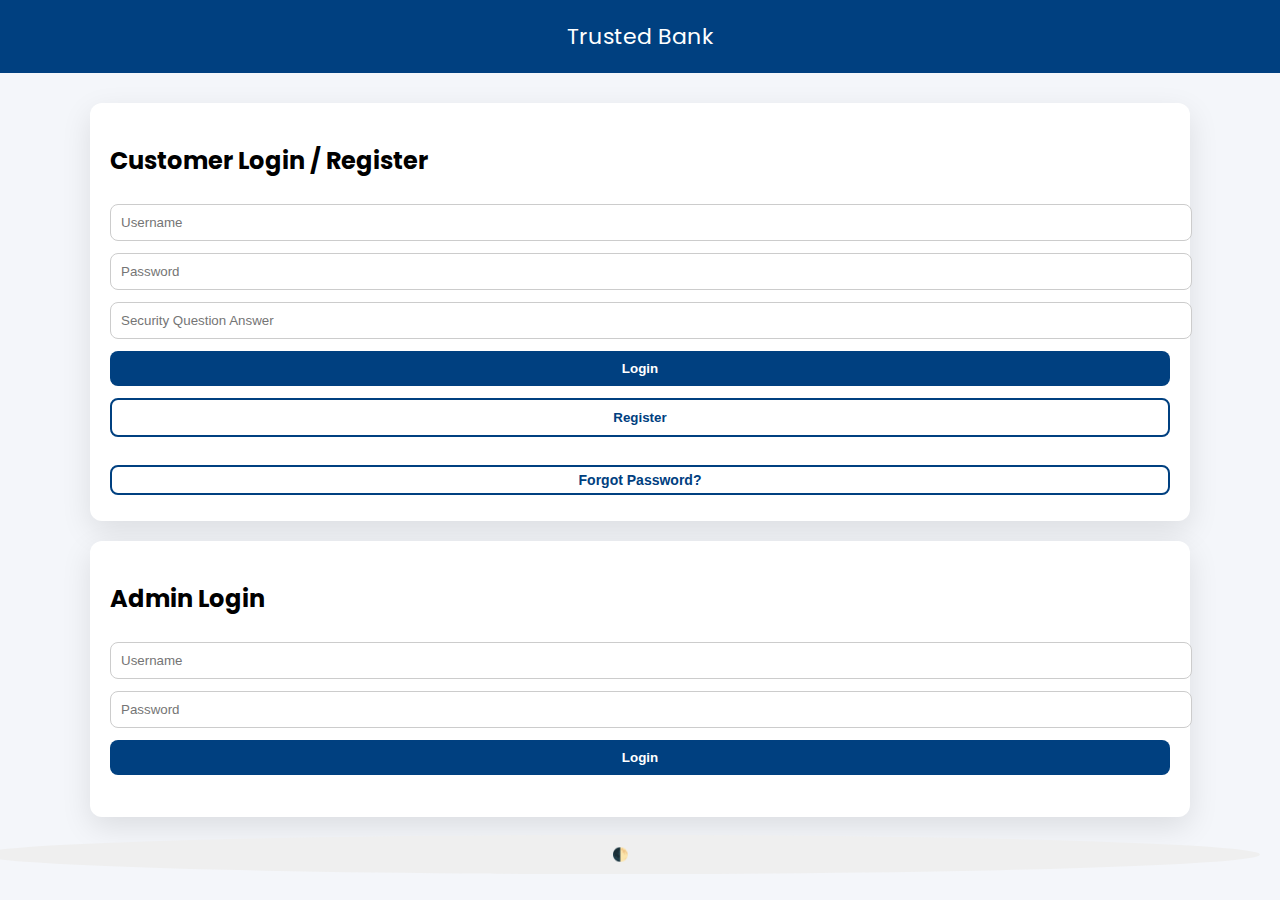
<file: index.html>
<!DOCTYPE html>
<html lang="en">
<head>
<meta charset="UTF-8">
<meta name="viewport" content="width=device-width, initial-scale=1.0">
<title>Trusted Bank</title>
<link href="https://fonts.googleapis.com/css2?family=Poppins:wght@400;600&display=swap" rel="stylesheet">
<link rel="stylesheet" href="style.css">
</head>
<body>

<header>Trusted Bank</header>

<main class="container">

  <!-- Customer Login/Register -->
  <div class="card">
    <h2>Customer Login / Register</h2>
    <input id="cust-username" placeholder="Username">
    <input id="cust-password" type="password" placeholder="Password">
    <input id="cust-security" placeholder="Security Question Answer">
    <button class="btn" onclick="customerLogin()">Login</button>
    <button class="btn outline" onclick="customerRegister()">Register</button>
    <p id="cust-error" class="error"></p>
    <button class="btn outline small" onclick="showReset()">Forgot Password?</button>

    <div id="reset-container" style="display:none;margin-top:10px;">
      <input id="reset-username" placeholder="Username">
      <input id="reset-security" placeholder="Security Answer">
      <input id="reset-password" placeholder="New Password">
      <button class="btn" onclick="resetPassword()">Reset Password</button>
    </div>
  </div>

  <!-- Admin Login -->
  <div class="card">
    <h2>Admin Login</h2>
    <input id="admin-username" placeholder="Username">
    <input id="admin-password" type="password" placeholder="Password">
    <button class="btn" onclick="adminLogin()">Login</button>
    <p id="login-error" class="error"></p>
  </div>

</main>

<button class="dark-toggle" onclick="toggleDarkMode()">🌓</button>
<script src="script.js"></script>
</body>
</html>
</file>
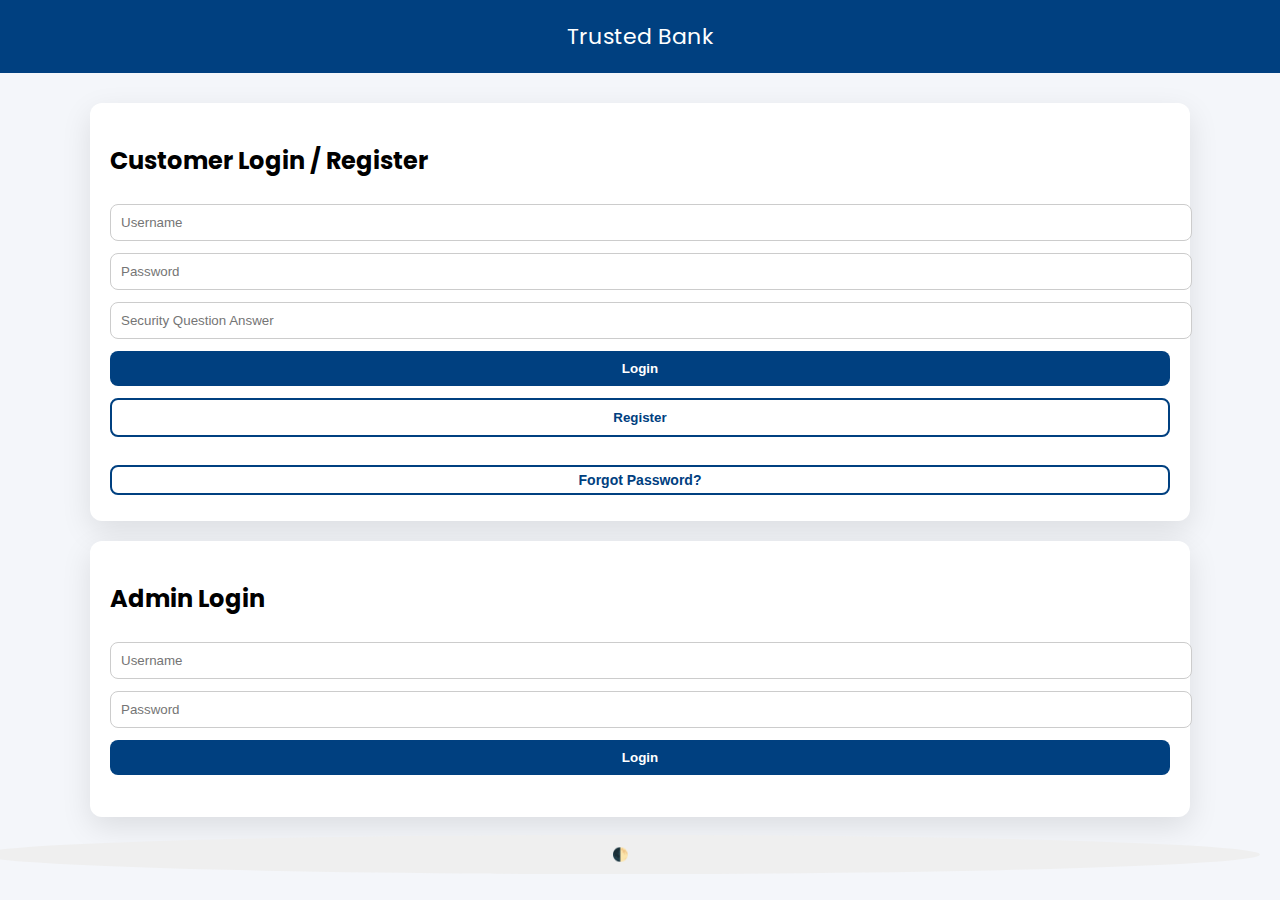
<file: admin-dashboard.html>
<!DOCTYPE html>
<html lang="en">
<head>
<meta charset="UTF-8">
<title>Admin Dashboard</title>
<link rel="stylesheet" href="style.css">
</head>
<body>

<script>
if(!localStorage.getItem("currentAdmin")) location.href="index.html";
</script>

<header>Admin Dashboard</header>

<main class="container">

  <div class="card">
    <h3>Add Account</h3>
    <input id="new-name" placeholder="Username">
    <input id="new-balance" type="number" placeholder="Initial Balance">
    <input id="new-security" placeholder="Security Answer">
    <button class="btn" onclick="addAccount()">Add</button>
  </div>

  <div class="card">
    <h3>Accounts</h3>
    <table>
      <thead>
        <tr><th>User</th><th>Balance</th><th>Code</th><th>Locked</th><th>Deposit</th><th>Withdraw</th></tr>
      </thead>
      <tbody id="admin-table"></tbody>
    </table>
  </div>

  <button class="btn danger" onclick="adminLogout()">Logout</button>

</main>

<button class="dark-toggle" onclick="toggleDarkMode()">🌓</button>
<script src="script.js"></script>
<script>renderAdmin()</script>
</body>
</html>
</file>
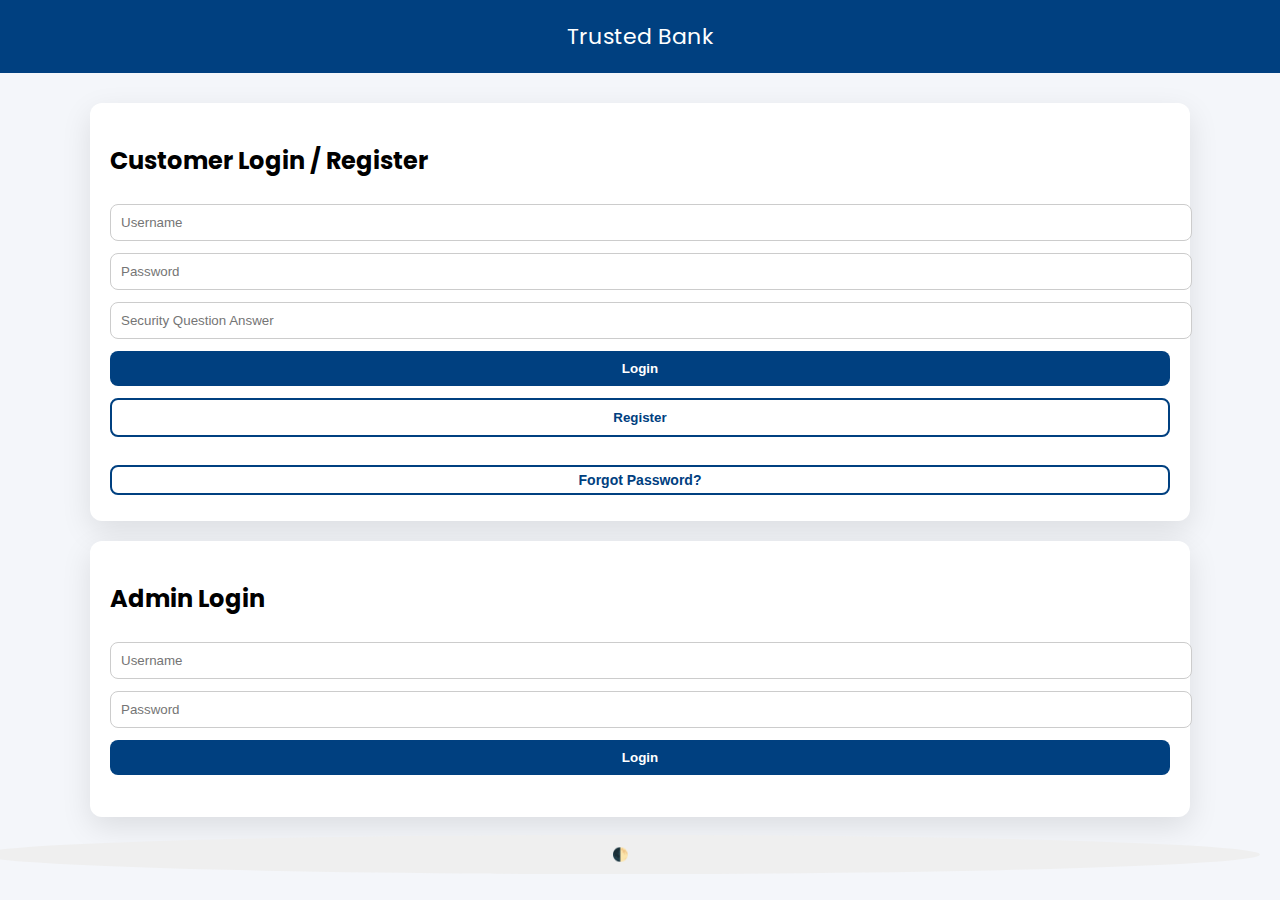
<file: customer-dashboard.html>
<!DOCTYPE html>
<html>
<head>
<meta charset="UTF-8">
<title>Customer Dashboard</title>
<link rel="stylesheet" href="style.css">
</head>
<body>

<script>
if(!localStorage.getItem("currentCustomer")) location.href="index.html";
</script>

<header>Customer Dashboard</header>

<main class="container">

  <div class="card">
    <h2>Welcome, <span id="cust-name"></span></h2>
    <p><b>Balance:</b> $<span id="cust-balance"></span></p>
    <p><b>Your Transfer Code:</b></p>
    <code id="cust-code"></code>
  </div>

  <div class="card">
    <h3>Transfer Money</h3>
    <input id="transfer-to" placeholder="Recipient Username">
    <input id="transfer-amount" type="number" placeholder="Amount">
    <input id="transfer-code" placeholder="Recipient Transfer Code">
    <button class="btn" onclick="customerTransfer()">Send</button>
  </div>

  <div class="card">
    <h3>Transactions</h3>
    <ul id="transactions"></ul>
  </div>

  <button class="btn danger" onclick="customerLogout()">Logout</button>

</main>

<button class="dark-toggle" onclick="toggleDarkMode()">🌓</button>
<script src="script.js"></script>
<script>loadCustomerDashboard()</script>
</body>
</html>
</file>
<file: style.css>
body{font-family:Poppins;background:#f4f6fa;margin:0}
body.dark{background:#121212;color:#eee}
header{background:#004080;color:#fff;padding:20px;text-align:center;font-size:22px}
.container{max-width:1100px;margin:30px auto;display:grid;gap:20px}
.card{background:#fff;padding:20px;border-radius:12px;box-shadow:0 10px 30px rgba(0,0,0,.1)}
body.dark .card{background:#1e1e1e}
input,button{padding:10px;border-radius:8px;border:1px solid #ccc;width:100%;margin:6px 0}
.btn{background:#004080;color:#fff;border:none;font-weight:600}
.btn:hover{opacity:.9}
.outline{background:none;color:#004080;border:2px solid #004080}
.danger{background:#e74c3c}
.error{color:red}
.dark-toggle{position:fixed;bottom:20px;right:20px;border:none;border-radius:50%;padding:12px}
table{width:100%;border-collapse:collapse}
th,td{padding:10px;border-bottom:1px solid #ddd;text-align:center}
code{background:#eee;padding:6px;border-radius:6px;display:block;text-align:center}
.small{font-size:14px;padding:5px}
</file>
